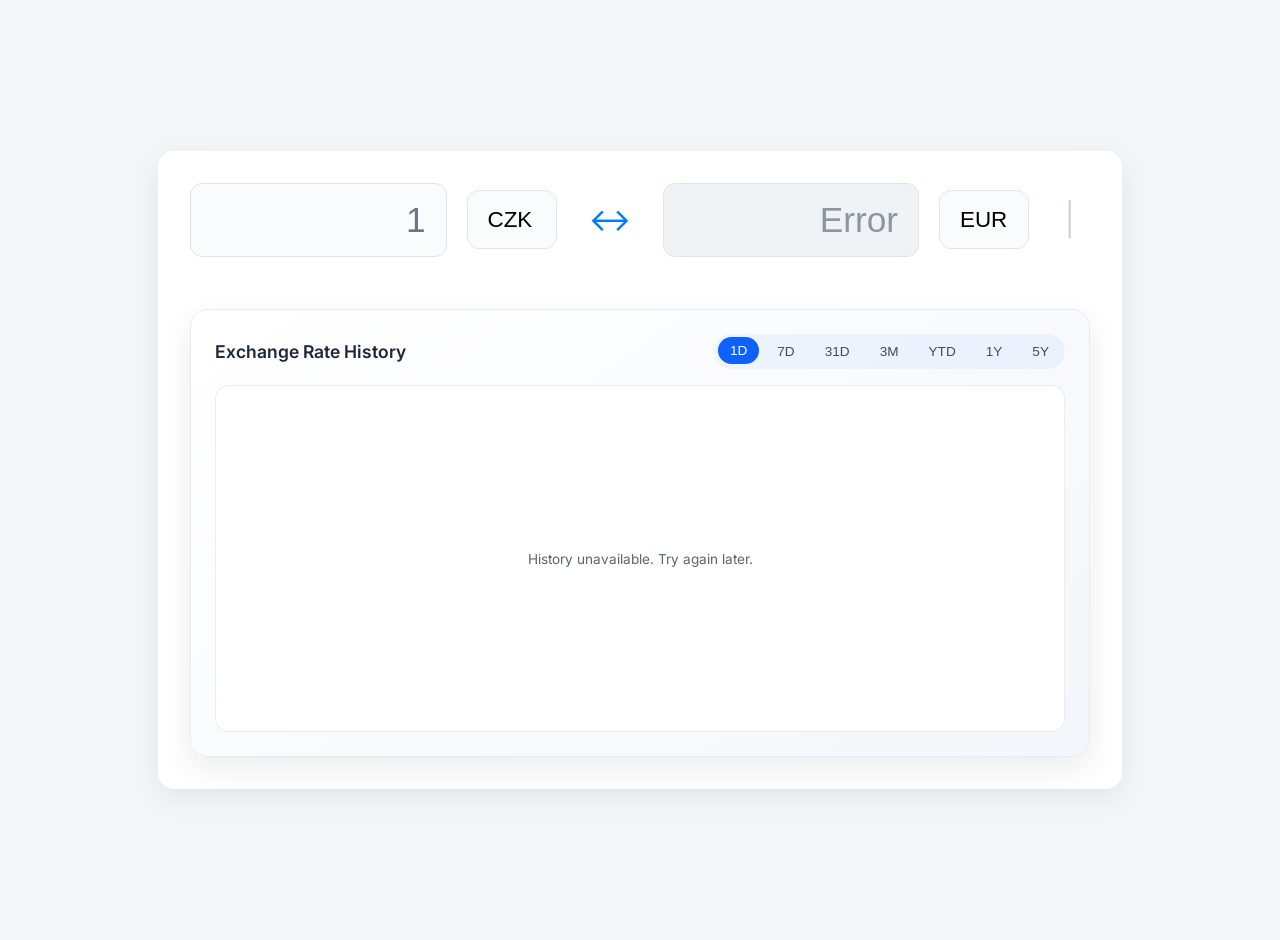
<file: index.html>
<!DOCTYPE html>
<html lang="en">
<head>
    <meta charset="UTF-8">
    <meta name="viewport" content="width=device-width, initial-scale=1.0">
    <title>Currency Converter</title>
    <link href="https://fonts.googleapis.com/css2?family=Inter:wght@400;500;600&display=swap" rel="stylesheet">
    <link rel="stylesheet" href="currency-converter-extension/shared/converter.css">
</head>
<body class="layout-centered">
    <div class="container">
        <div class="main">
            <div class="from-group">
                <input id="from-amount" class="amount-input" type="text" inputmode="decimal" value="1">
                <select id="from-curr">
                    <option selected>CZK</option>
                    <option>USD</option>
                    <option>EUR</option>
                    <option>CAD</option>
                    <option>ETH</option>
                    <option>BTC</option>
                    <option>SOL</option>
                </select>
            </div>
            <span class="swap" onclick="swapCurr()">&#x2194;</span>
            <div class="to-group">
                <input id="to-amount" class="amount-output" type="text" disabled>
                <select id="to-curr">
                    <option>CZK</option>
                    <option>USD</option>
                    <option selected>EUR</option>
                    <option>CAD</option>
                    <option>ETH</option>
                    <option>BTC</option>
                    <option>SOL</option>
                </select>
            </div>
            <span class="separator">|</span>
            <div id="alternatives" class="alt-group"></div>
        </div>
        <section class="chart-section" aria-labelledby="chart-title">
            <header class="chart-header">
                <h2 id="chart-title" class="chart-title">Exchange Rate History</h2>
                <div class="chart-range" role="group" aria-label="Select time range">
                    <button class="range-button is-active" data-range="1d">1D</button>
                    <button class="range-button" data-range="7d">7D</button>
                    <button class="range-button" data-range="31d">31D</button>
                    <button class="range-button" data-range="3m">3M</button>
                    <button class="range-button" data-range="YTD">YTD</button>
                    <button class="range-button" data-range="1y">1Y</button>
                    <button class="range-button" data-range="5y">5Y</button>
                </div>
            </header>
            <div class="chart-body">
                <canvas id="history-chart" width="900" height="360"></canvas>
                <div id="chart-status" class="chart-status" role="status" aria-live="polite"></div>
            </div>
        </section>
    </div>
    <script src="currency-converter-extension/shared/config.js"></script>
    <script src="currency-converter-extension/shared/history.js"></script>
    <script src="currency-converter-extension/shared/chart.js"></script>
    <script src="currency-converter-extension/shared/converter.js"></script>
</body>
</html>
</file>
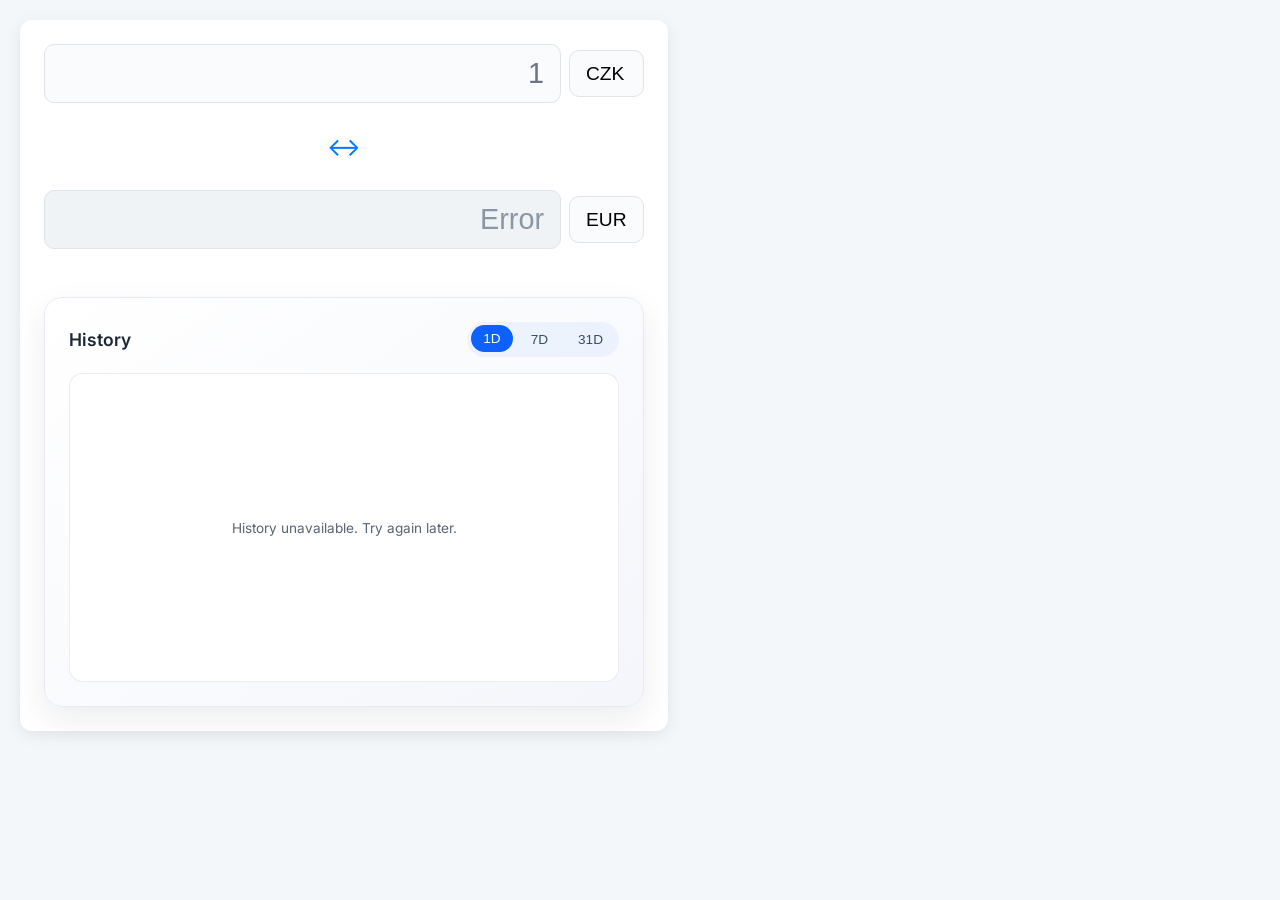
<file: currency-converter-extension/popup.html>
<!DOCTYPE html>
<html lang="en">
<head>
    <meta charset="UTF-8">
    <meta name="viewport" content="width=device-width, initial-scale=1.0">
    <title>Currency Converter</title>
    <link href="https://fonts.googleapis.com/css2?family=Inter:wght@400;500;600&display=swap" rel="stylesheet">
    <link rel="stylesheet" href="shared/converter.css">
</head>
<body class="layout-compact">
    <div class="container">
        <div class="main">
            <div class="from-group">
                <input id="from-amount" class="amount-input" type="text" inputmode="decimal" value="1">
                <select id="from-curr">
                    <option selected>CZK</option>
                    <option>USD</option>
                    <option>EUR</option>
                    <option>CAD</option>
                    <option>ETH</option>
                    <option>BTC</option>
                    <option>SOL</option>
                </select>
            </div>
            <span class="swap" onclick="swapCurr()">&#x2194;</span>
            <div class="to-group">
                <input id="to-amount" class="amount-output" type="text" disabled>
                <select id="to-curr">
                    <option>CZK</option>
                    <option>USD</option>
                    <option selected>EUR</option>
                    <option>CAD</option>
                    <option>ETH</option>
                    <option>BTC</option>
                    <option>SOL</option>
                </select>
            </div>
            <div id="alternatives" class="alt-group"></div>
        </div>
        <section class="chart-section" aria-labelledby="popup-chart-title">
            <header class="chart-header">
                <h2 id="popup-chart-title" class="chart-title">History</h2>
                <div class="chart-range" role="group" aria-label="Select time range">
                    <button class="range-button is-active" data-range="1d">1D</button>
                    <button class="range-button" data-range="7d">7D</button>
                    <button class="range-button" data-range="31d">31D</button>
                </div>
            </header>
            <div class="chart-body">
                <canvas id="history-chart" width="360" height="200"></canvas>
                <div id="chart-status" class="chart-status" role="status" aria-live="polite"></div>
            </div>
        </section>
    </div>
    <script src="shared/config.js"></script>
    <script src="shared/history.js"></script>
    <script src="shared/chart.js"></script>
    <script src="shared/converter.js"></script>
</body>
</html>
</file>
<file: currency-converter-extension/shared/converter.css>
:root {
    --container-padding: 24px;
    --container-radius: 12px;
    --container-shadow: 0 4px 16px rgba(0, 0, 0, 0.08);
    --main-gap: 16px;
    --input-font-size: 1.8rem;
    --input-padding: 12px 16px;
    --input-max-width: none;
    --select-font-size: 1.2rem;
    --select-padding: 12px 16px;
    --field-radius: 10px;
    --swap-font-size: 1.6rem;
}

body {
    font-family: 'Inter', sans-serif;
    background-color: #f4f7fa;
    margin: 0;
    color: #333;
}

body.layout-centered {
    display: flex;
    justify-content: center;
    align-items: center;
    min-height: 100vh;
    padding: 20px;
    --container-padding: 32px;
    --container-radius: 16px;
    --container-shadow: 0 8px 32px rgba(0, 0, 0, 0.08);
    --main-gap: 20px;
    --input-font-size: 2.2rem;
    --input-padding: 16px 20px;
    --input-max-width: 240px;
    --select-font-size: 1.4rem;
    --select-padding: 16px 20px;
    --field-radius: 12px;
    --swap-font-size: 2rem;
}

body.layout-compact {
    padding: 20px;
    min-width: 400px;
    max-width: 600px;
}

.container {
    background: white;
    padding: var(--container-padding);
    border-radius: var(--container-radius);
    box-shadow: var(--container-shadow);
    width: 100%;
}

body.layout-centered .container {
    max-width: 900px;
    transition: all 0.3s ease;
}

.main {
    display: flex;
    flex-direction: column;
    gap: var(--main-gap);
}

body.layout-centered .main {
    align-items: center;
    justify-content: space-between;
    flex-direction: row;
    flex-wrap: wrap;
}

.from-group,
.to-group {
    display: flex;
    align-items: center;
    gap: 8px;
}

body.layout-centered .from-group,
body.layout-centered .to-group {
    flex: 1;
    min-width: 250px;
}

input {
    font-size: var(--input-font-size);
    font-weight: 500;
    padding: var(--input-padding);
    flex: 1;
    border: 1px solid #e0e4e8;
    border-radius: var(--field-radius);
    text-align: right;
    background: #fafbfc;
    transition: border 0.2s ease;
    width: 100%;
    max-width: var(--input-max-width);
    color: #5f6a78;
}

body.layout-centered input {
    margin-right: 12px;
}

input:focus {
    border-color: #007aff;
    outline: none;
}

input:disabled {
    background: #f0f3f6;
    color: #8b95a3;
}

.amount-input,
.amount-output {
    color: #6b7584;
}

select {
    font-size: var(--select-font-size);
    font-weight: 500;
    padding: var(--select-padding);
    border: 1px solid #e0e4e8;
    border-radius: var(--field-radius);
    background: #fafbfc;
    cursor: pointer;
    appearance: none;
    transition: border 0.2s ease;
}

select:focus {
    border-color: #007aff;
    outline: none;
}

.swap {
    font-size: var(--swap-font-size);
    cursor: pointer;
    color: #007aff;
    padding: 12px;
    border-radius: 50%;
    transition: background 0.2s ease, transform 0.2s ease;
    align-self: center;
}

.swap:hover {
    background: #e6f0ff;
    transform: rotate(180deg);
}

.separator {
    font-size: 2rem;
    color: #d0d4d8;
    margin: 0 16px;
}

.alt-group {
    display: flex;
    flex-direction: column;
    gap: 8px;
    min-width: 0;
}

body.layout-centered .alt-group {
    flex: 0 0 220px;
    max-width: 220px;
    align-self: stretch;
    margin-left: auto;
}

.alt {
    color: #6b7a8a;
    font-size: 1.1rem;
    font-weight: 400;
    white-space: nowrap;
    display: block;
    width: 100%;
    overflow: hidden;
}

.chart-section {
    margin-top: 32px;
    padding: 24px;
    border: 1px solid #e7ebf1;
    border-radius: 18px;
    background: linear-gradient(145deg, #ffffff 0%, #f4f6fb 100%);
    box-shadow: 0 12px 32px rgba(15, 23, 42, 0.08);
}

.chart-header {
    display: flex;
    align-items: center;
    justify-content: space-between;
    flex-wrap: wrap;
    gap: 12px;
    margin-bottom: 16px;
}

.chart-title {
    margin: 0;
    font-size: 1.1rem;
    font-weight: 600;
    color: #1d2735;
}

.chart-range {
    display: inline-flex;
    gap: 6px;
    background: rgba(13, 97, 255, 0.05);
    padding: 4px;
    border-radius: 999px;
}

.range-button {
    border: none;
    background: transparent;
    color: #3e4c63;
    font-weight: 500;
    font-size: 0.85rem;
    padding: 6px 12px;
    border-radius: 999px;
    cursor: pointer;
    transition: background-color 0.2s ease, color 0.2s ease, transform 0.2s ease;
}

.range-button:hover {
    background: rgba(13, 97, 255, 0.12);
}

.range-button.is-active {
    background: #0d61ff;
    color: #fff;
    transform: translateY(-1px);
}

.chart-body {
    position: relative;
    background: #fff;
    border-radius: 14px;
    padding: 12px 12px 4px;
    border: 1px solid rgba(15, 23, 42, 0.08);
}

.chart-body canvas {
    width: 100%;
    height: auto;
    display: block;
}

.chart-status {
    position: absolute;
    inset: 0;
    display: flex;
    align-items: center;
    justify-content: center;
    font-size: 0.85rem;
    color: #5a6372;
    background: rgba(255, 255, 255, 0.92);
    border-radius: 14px;
    opacity: 0;
    pointer-events: none;
    transition: opacity 0.2s ease;
}

.chart-status.is-visible {
    opacity: 1;
    pointer-events: auto;
}

@media (max-width: 768px) {
    body.layout-centered .main {
        flex-direction: column;
        align-items: stretch;
    }

    body.layout-centered .from-group,
    body.layout-centered .to-group {
        min-width: auto;
    }

    body.layout-centered input {
        max-width: none;
        margin-right: 0;
        font-size: 2rem;
    }

    body.layout-centered select {
        font-size: 1.3rem;
    }

    body.layout-centered .swap {
        margin: 16px 0;
        align-self: center;
    }

    body.layout-centered .separator {
        display: none;
    }

    body.layout-centered .alt-group {
        margin-top: 20px;
        align-self: flex-start;
        flex: 1 1 auto;
        max-width: none;
    }

    .chart-section {
        margin-top: 20px;
        padding: 20px;
    }

    .chart-header {
        flex-direction: column;
        align-items: flex-start;
    }

    .chart-range {
        width: 100%;
        justify-content: space-between;
    }
}

@media (prefers-color-scheme: dark) {
    body {
        background-color: #1a1d21;
        color: #e0e4e8;
    }

    .container {
        background: #24272b;
        box-shadow: 0 4px 16px rgba(0, 0, 0, 0.2);
    }

    body.layout-centered .container {
        box-shadow: 0 8px 32px rgba(0, 0, 0, 0.2);
    }

    input {
        background: #2c3034;
        border-color: #3a3e42;
        color: #e0e4e8;
    }

    input:disabled {
        background: #33373b;
        color: #a0a4a8;
    }

    select {
        background: #2c3034;
        border-color: #3a3e42;
        color: #e0e4e8;
    }

    .swap {
        color: #4da6ff;
    }

    .swap:hover {
        background: #2a3a4a;
    }

    .separator {
        color: #4a4e52;
    }

    .alt {
        color: #a0a4a8;
    }

    .chart-section {
        background: linear-gradient(145deg, #232730 0%, #1a1d26 100%);
        border-color: #303644;
        box-shadow: 0 16px 40px rgba(0, 0, 0, 0.45);
    }

    .chart-title {
        color: #e4e8f1;
    }

    .chart-range {
        background: rgba(77, 166, 255, 0.12);
    }

    .range-button {
        color: #c2cad9;
    }

    .range-button:hover {
        background: rgba(77, 166, 255, 0.22);
    }

    .chart-body {
        background: #1e222b;
        border-color: #2d3341;
    }

    .chart-status {
        background: rgba(17, 20, 27, 0.88);
        color: #a8b2c4;
    }
}
</file>
